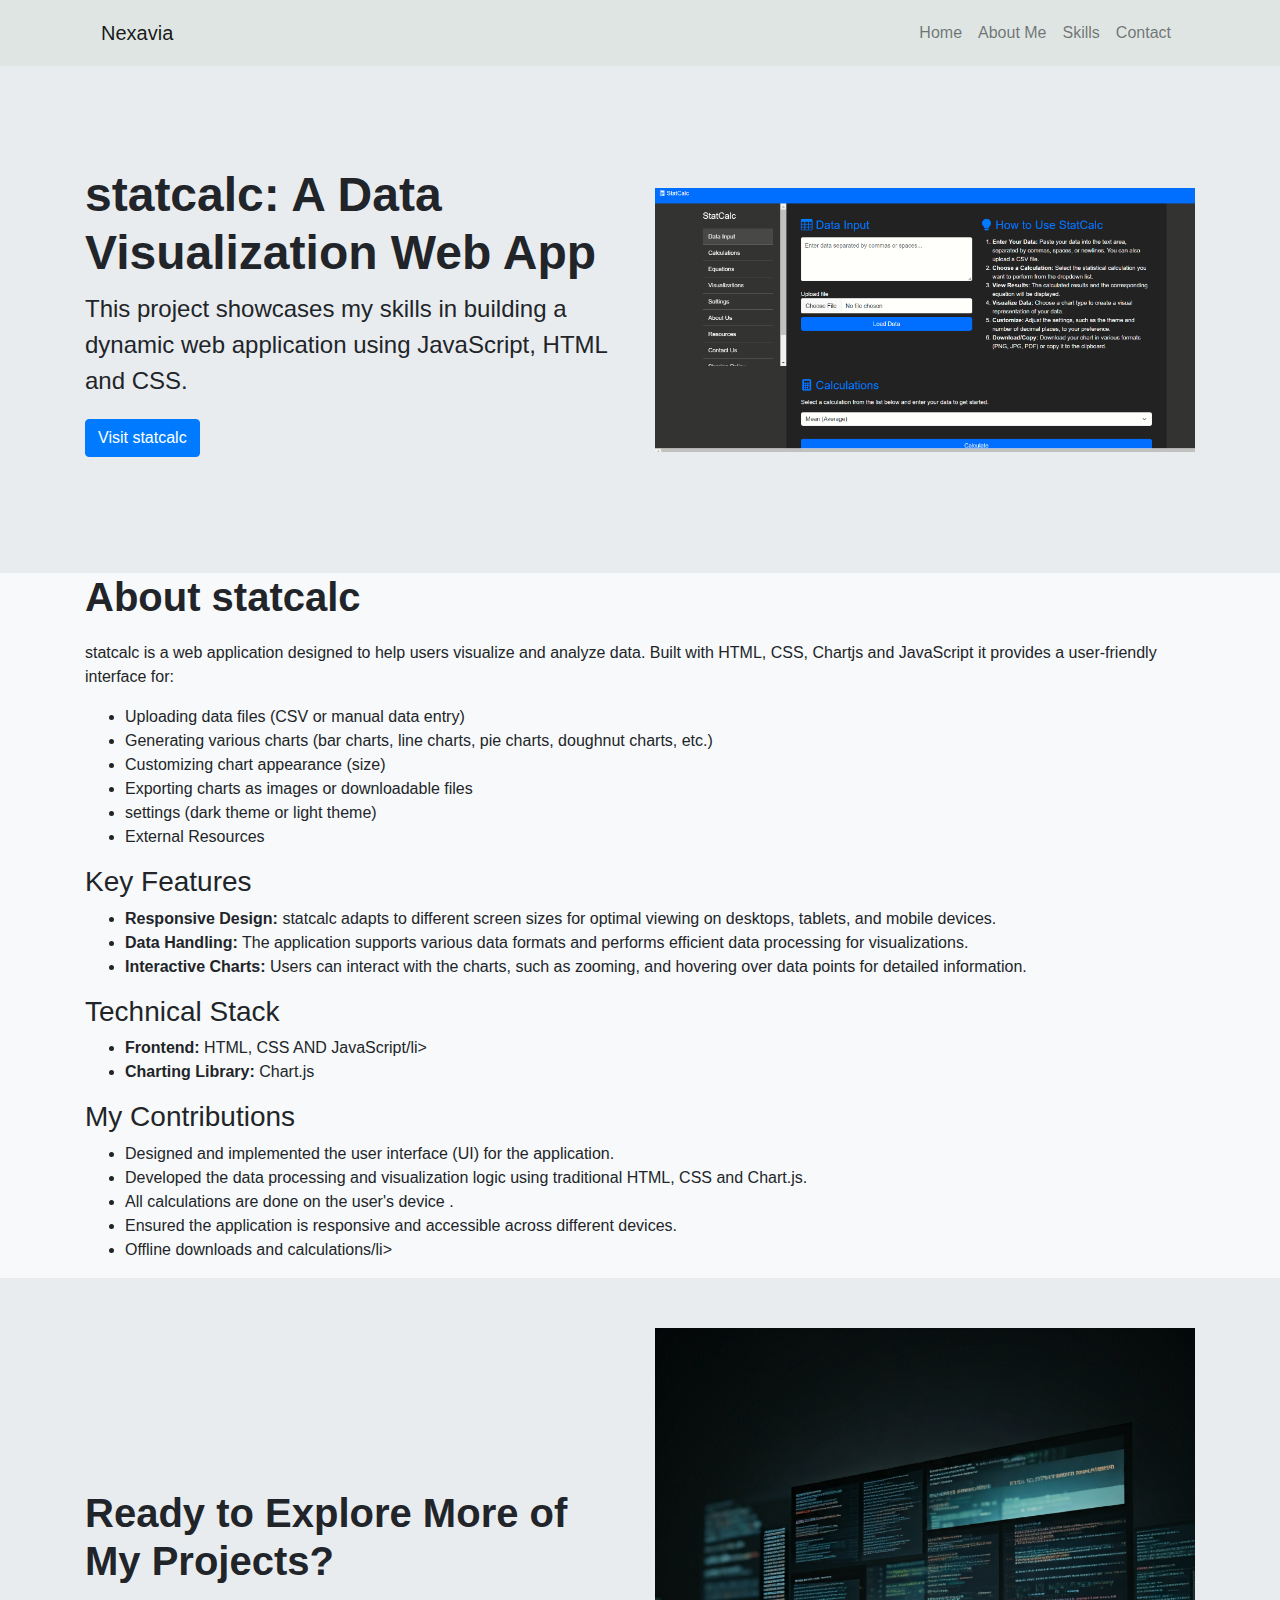
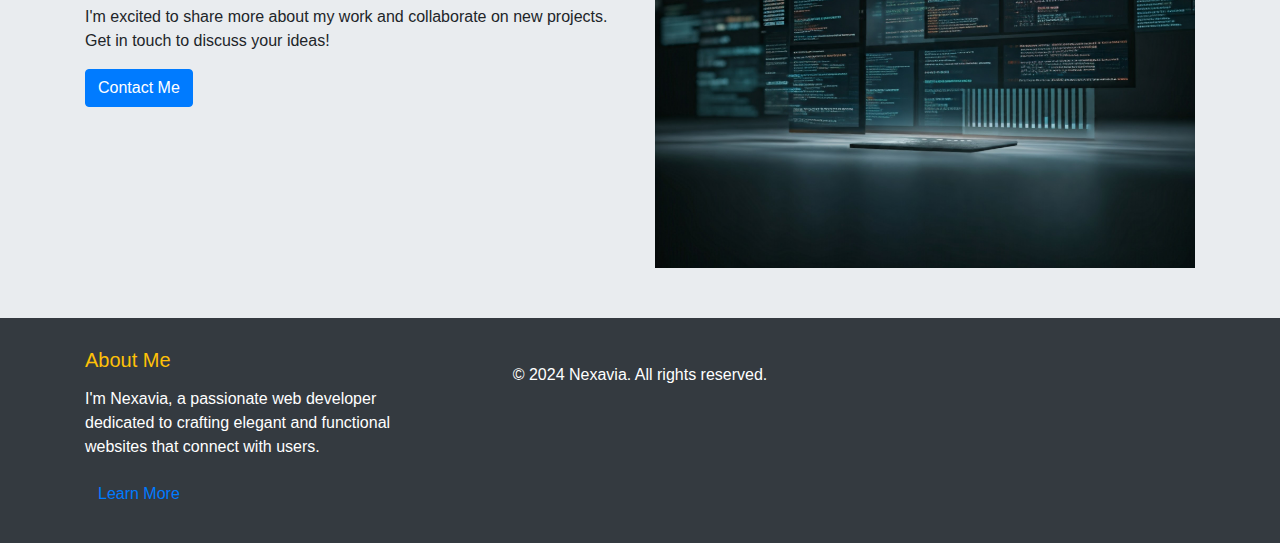
<file: public/portfolio.html>
<!DOCTYPE html>
<html lang="en">
<head>
    <meta charset="UTF-8">
    <meta name="viewport" content="width=device-width, initial-scale=1.0">
    <title>Nexavia | Web Developer Portfolio - statcalc</title>
    <meta name="description" content="Nexavia's portfolio showcases the 'statcalc' web application, a testament to my skills in web development, user interface design, and data visualization."> 
    <meta name="keywords" content="web developer, portfolio, web application, statcalc, data visualization, user interface, Nexavia, JavaScript, HTML, CSS"> 

    <!-- Open Graph Meta Tags -->
    <meta property="og:title" content="Nexavia | Web Developer Portfolio - statcalc">
    <meta property="og:description" content="Explore the 'statcalc' web application, a project showcasing Nexavia's skills in web development, UI design, and data visualization. Built with JavaScript, HTML, and CSS.">
    <meta property="og:type" content="website">
    <meta property="og:url" content="https://nexavia10.web.app/portfolio.html"> 
    <meta property="og:image" content="https://nexavia10.web.app/assets/images/statcalc.png" >  

    <!-- Twitter Card Meta Tags -->
    <meta name="twitter:card" content="summary_large_image">
    <meta name="twitter:site" content="@aionstech"> 
    <meta name="twitter:creator" content="@aionstech"> 
    <meta name="twitter:title" content="Nexavia | Web Developer Portfolio - statcalc">
    <meta name="twitter:description" content="Explore the 'statcalc' web application, a project showcasing Nexavia's skills in web development, UI design, and data visualization. Built with JavaScript, HTML, and CSS.">
    <meta name="twitter:image" content="https://nexavia10.web.app/assets/images/statcalc.png" > 

     <!-- Favicon -->
     <link rel="icon" type="image/png" href="assets/img/favicon.jpeg">  <!-- Replace with your favicon file -->
    
     <!-- Apple Touch Icons -->
     <link rel="apple-touch-icon" sizes="180x180" href="assets/img/favicon.jpeg"> <!-- Replace with your Apple touch icon file -->
     <link rel="apple-touch-icon" sizes="152x152" href="assets/img/favicon.jpeg">
     <link rel="apple-touch-icon" sizes="167x167" href="assets/img/favicon.jpeg">
     <link rel="apple-touch-icon" sizes="120x120" href="assets/img/favicon.jpeg">
     <link rel="apple-touch-icon" sizes="76x76" href="assets/img/favicon.jpeg">
     <link rel="apple-touch-icon" sizes="57x57" href="assets/img/favicon.jpeg">

    <!-- Bootstrap CSS -->
    <link rel="stylesheet" href="https://cdn.jsdelivr.net/npm/bootstrap@4.6.2/dist/css/bootstrap.min.css">
    <!-- Bootstrap Icons -->
    <link rel="stylesheet" href="https://cdn.jsdelivr.net/npm/bootstrap-icons@1.10.3/font/bootstrap-icons.css">
    <link rel="stylesheet" href="css/main.css"> 


</head>
<body>

    <!-- Header -->
    <header class="header">
        <div class="container">
            <nav class="navbar navbar-expand-lg navbar-light">
                <a class="navbar-brand" href="/">Nexavia</a>
                <button title="nav" class="navbar-toggler" type="button" data-toggle="collapse" data-target="#mainNav">
                    <span class="navbar-toggler-icon"></span>
                </button>
                <div class="collapse navbar-collapse" id="mainNav">
                    <ul class="navbar-nav ml-auto">
                        <li class="nav-item"><a class="nav-link" href="index.html">Home</a></li>
                        <li class="nav-item"><a class="nav-link" href="index.html#about">About Me</a></li>
                        <li class="nav-item"><a class="nav-link" href="index.html#skills">Skills</a></li>
                        <li class="nav-item"><a class="nav-link" href="index.html#contact">Contact</a></li>
                    </ul>
                </div>
            </nav>
        </div>
    </header>

    <!-- Hero Section -->
    <section class="hero" id="hero">
        <div class="container">
            <div class="row align-items-center">
                <div class="col-md-6">
                    <h1 class="hero-headline">statcalc: A Data Visualization Web App</h1>
                    <p class="hero-subheading">This project showcases my skills in building a dynamic web application using JavaScript, HTML and CSS.</p>
                    <a rel="noopener" href="https://statcalc10.web.app" target="_blank" class="btn btn-primary" style="margin-block-end: 1em;">Visit statcalc</a>
                </div>
                <div class="col-md-6">
                    <img src="assets/images/statclac.png" alt="statcalc Screenshot" class="screenshot-image" style="max-inline-size: 100%; block-size:auto;"> 
                </div>
            </div>
        </div>
    </section>

    <!-- Project Details Section -->
    <section class="project-details" id="project-details">
        <div class="container">
            <h2 class="section-heading">About statcalc</h2>
            <p>statcalc is a web application designed to help users visualize and analyze data. Built with HTML, CSS, Chartjs and JavaScript it provides a user-friendly interface for:</p>
            <ul>
                <li>Uploading data files (CSV or manual data entry)</li>
                <li>Generating various charts (bar charts, line charts, pie charts, doughnut charts, etc.)</li>
                <li>Customizing chart appearance (size)</li>
                <li>Exporting charts as images or downloadable files</li>
                <li>settings (dark theme or light theme)</li>
                <li>External Resources</li>
            </ul>

            <h3>Key Features</h3>
            <ul>
                <li><strong>Responsive Design:</strong>  statcalc adapts to different screen sizes for optimal viewing on desktops, tablets, and mobile devices.</li>
                <li><strong>Data Handling:</strong> The application supports various data formats and performs efficient data processing for visualizations.</li>
                <li><strong>Interactive Charts:</strong> Users can interact with the charts, such as zooming, and hovering over data points for detailed information.</li>
                
            </ul>

            <h3>Technical Stack</h3>
            <ul>
                <li><strong>Frontend:</strong> HTML, CSS AND JavaScript/li>
                <li><strong>Charting Library:</strong> Chart.js</li>
            </ul>

            <h3>My Contributions</h3>
            <ul>
                <li>Designed and implemented the user interface (UI) for the application.</li>
                <li>Developed the data processing and visualization logic using traditional HTML, CSS and Chart.js.</li>
                <li>All calculations are done on the user's device .</li>
                <li>Ensured the application is responsive and accessible across different devices.</li>
                <li>Offline downloads and calculations/li>
            </ul>
        </div>
    </section>

    <!-- Call to Action Section -->
    <section class="call-to-action" id="contact">
        <div class="container">
            <div class="row align-items-center">
                <div class="col-md-6">
                    <h2 class="section-heading">Ready to Explore More of My Projects?</h2>
                    <p>I'm excited to share more about my work and collaborate on new projects. Get in touch to discuss your ideas!</p>
                    <a rel="noopener" target="_blank" href="https://wa.me/+2348089009786" class="btn btn-primary">Contact Me</a>
                </div>
                <div class="col-md-6">
                    <img src="assets/img/hero.jpeg" alt="Nexavia" class="hero-image" style="max-inline-size: 100%; block-size:auto;"> 
                </div>
            </div>
        </div>
    </section>

    <!-- Footer -->
    <footer class="footer">
        <div class="container">
            <div class="row">
                <div class="col-md-4">
                    <h5 class="footer-heading">About Me</h5>
                    <p>I'm Nexavia, a passionate web developer dedicated to crafting elegant and functional websites that connect with users.</p>
                    <a href="index.html#about" class="btn btn-link">Learn More</a>
                </div>
               
                <div class="col-md-4">
                    
                    <p class="copyright">© 2024 Nexavia. All rights reserved.</p>
                </div>
            </div>
        </div>
    </footer>

    <!-- Bootstrap JavaScript -->
    <script src="https://cdn.jsdelivr.net/npm/jquery@3.5.1/dist/jquery.slim.min.js"></script>
    <script src="https://cdn.jsdelivr.net/npm/popper.js@1.16.1/dist/umd/popper.min.js"></script>
    <script src="https://cdn.jsdelivr.net/npm/bootstrap@4.6.2/dist/js/bootstrap.min.js"></script>

</body>
</html>
</file>
<file: public/css/main.css>
/* style.css */

/* Primary Color (Bootstrap Blue) */
body {
    font-family: 'Arial', sans-serif;
    background-color: #f8f9fa; /* Light grey background */
    color: #212529; /* Dark grey text */
  }
  
  /* Secondary Color (Light Blue) */
  .hero, .about, .projects, .skills, .testimonials, .blog, .call-to-action {
    background-color: #e9ecef; /* Light grey background for sections */
  }
  
  .btn-primary {
    background-color: #007bff; /* Bootstrap blue for primary buttons */
    border-color: #007bff;
  }
  
  .btn-primary:hover {
    background-color: #0069d9; /* Darker blue on hover */
    border-color: #0062cc;
  }
  
  
  /* Tertiary Color (Orange) */
  .fixed-contact-icon {
    position: fixed;
    bottom: 20px;
    right: 20px;
    background-color: #ffc107; /* Orange for WhatsApp icon */
    color: #fff;
    border-radius: 50%;
    padding: 10px;
    box-shadow: 0 0 10px rgba(0, 0, 0, 0.2);
    z-index: 100;
  }
  
  /* Section Titles */
  .section-heading {
    font-size: 2.5rem;
    font-weight: bold;
    margin-bottom: 20px;
  }
  
  /* Other Styling */
  
  /* Header */
  .header {
    padding: 5px 0;
    position: sticky;
    top: 0px;
    z-index: 1000;
    background-color: rgb(222, 229, 227);
  }
  
  /* Hero Section */
  .hero {
    padding: 100px 0;
  }
  
  .hero-headline {
    font-size: 3rem;
    font-weight: bold;
    margin-bottom: 10px;
  }
  
  .hero-subheading {
    font-size: 1.5rem;
    margin-bottom: 20px;
    
  }
  
  /* About Me Section */
  .about-image {
    border-radius: 50%;
    width: 100%;
  }
  
  .about-skills li {
    margin-right: 10px;
  }
  
  /* Projects Section */
  .project-card {
    margin-bottom: 20px;
  }
  
  .project-card img {
    height: 200px;
    object-fit: cover;
  }
  
  /* Skills Section */
  .skill-item {
    padding: 20px;
    border: 1px solid #ddd;
    border-radius: 5px;
    margin-bottom: 20px;
  }
  
  .skill-item i {
    font-size: 2rem;
    color: #007bff; /* Blue for skill icons */
    margin-bottom: 10px;
  }
  
  /* Testimonials Section */
  .testimonial-text {
    font-style: italic;
    margin-bottom: 10px;
  }
  
  .testimonial-author {
    font-weight: bold;
  }
  
  /* Blog Section */
  .blog-card {
    margin-bottom: 20px;
  }
  
  .blog-card img {
    height: 200px;
    object-fit: cover;
  }
  
  /* Call to Action Section */
  .call-to-action {
    padding: 50px 0;
  }
  
  /* Footer */
  .footer {
    background-color: #343a40; /* Dark grey for footer */
    color: #fff;
    padding: 30px 0;
  }
  
  .footer-heading {
    color: #ffc107; /* Orange for footer headings */
    margin-bottom: 15px;
  }
  
  .social-links li {
    margin-right: 10px;
  }
  
  .social-links a {
    color: #fff; /* White for social media links */
    font-size: 1.5rem;
  }
  
  .copyright {
    text-align: center;
    margin-top: 15px;
  }


  .video-container {
    position: relative; /* To position controls properly */
    padding-bottom: 56.25%; /* Aspect ratio for 16:9 videos */
    height: 0;
    overflow: hidden;
  }
  
  .video-container video {
    position: absolute;
    top: 0;
    left: 0;
    width: 100%;
    height: 100%;
  }
</file>
